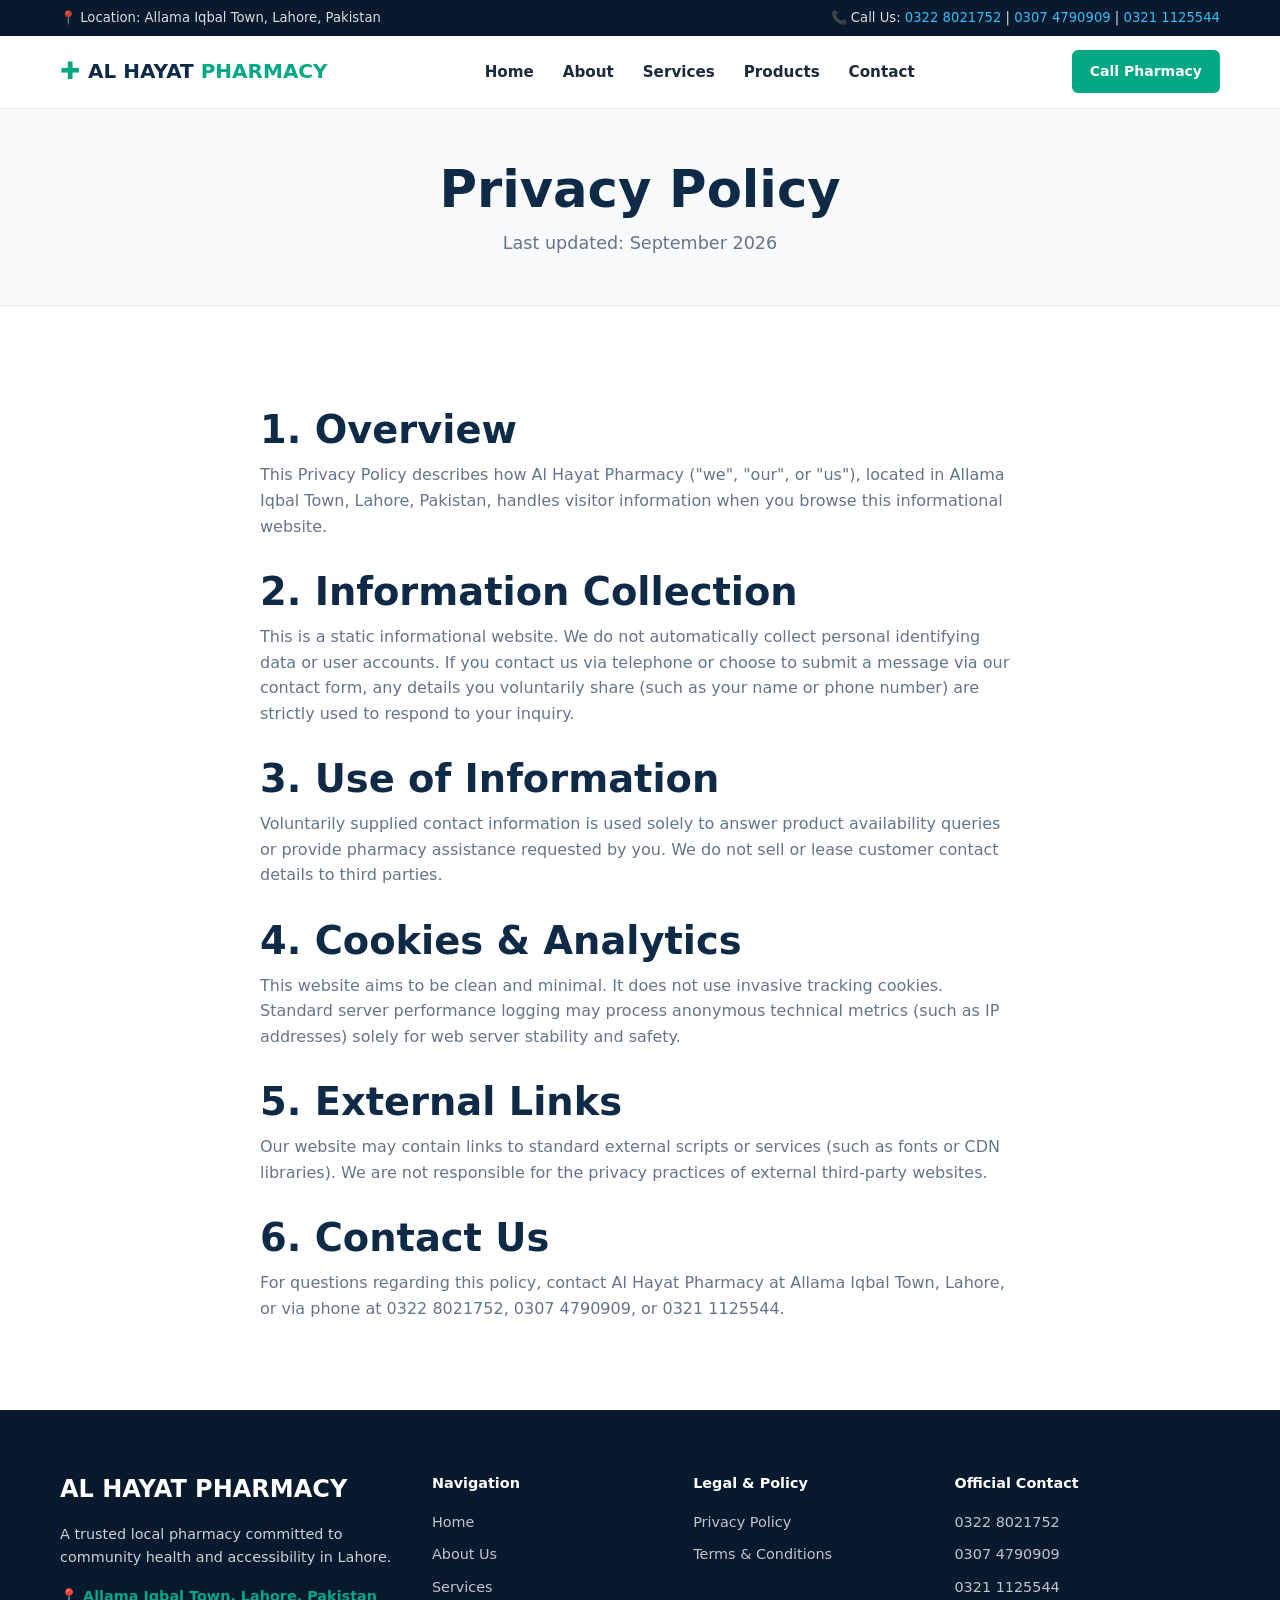
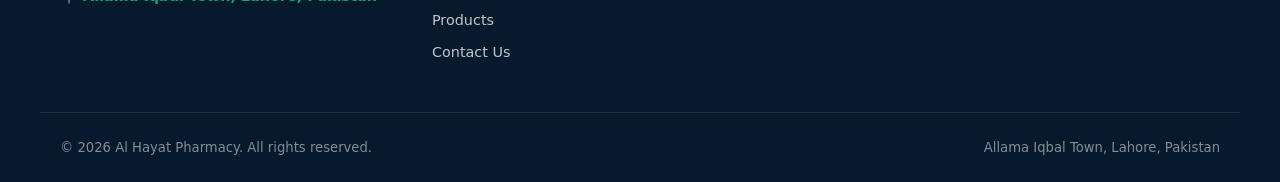
<file: privacy-policy.html>
<!DOCTYPE html>
<html lang="en">
<head>
  <meta charset="UTF-8">
  <meta name="viewport" content="width=device-width, initial-scale=1.0">
  <title>Privacy Policy | Al Hayat Pharmacy</title>
  <meta name="description" content="Privacy Policy for Al Hayat Pharmacy website in Allama Iqbal Town, Lahore, Pakistan.">
  <link rel="canonical" href="https://alhayatpharmacy.pk/privacy-policy.html">
  <link rel="stylesheet" href="style.css">
  <script src="main.js" defer></script>
</head>
<body>

  <div class="top-bar">
    <div class="container top-bar-inner">
      <span>📍 Location: Allama Iqbal Town, Lahore, Pakistan</span>
      <span>📞 Call Us: <a href="tel:03228021752">0322 8021752</a> | <a href="tel:03074790909">0307 4790909</a> | <a href="tel:03211125544">0321 1125544</a></span>
    </div>
  </div>

  <header class="site-header" id="header">
    <div class="container header-inner">
      <a href="index.html" class="brand-logo">
        <span class="logo-icon">✚</span>
        <span class="logo-text">AL HAYAT <span class="accent-text">PHARMACY</span></span>
      </a>

      <nav class="desktop-nav" aria-label="Main Navigation">
        <ul>
          <li><a href="index.html">Home</a></li>
          <li><a href="about.html">About</a></li>
          <li><a href="services.html">Services</a></li>
          <li><a href="products.html">Products</a></li>
          <li><a href="contact.html">Contact</a></li>
        </ul>
      </nav>

      <div class="header-actions">
        <a href="tel:03228021752" class="btn btn-primary btn-sm">Call Pharmacy</a>
        <button class="hamburger-btn" id="menuToggle" aria-label="Toggle Navigation Menu">
          <span class="hamburger-bar"></span>
          <span class="hamburger-bar"></span>
          <span class="hamburger-bar"></span>
        </button>
      </div>
    </div>
  </header>

  <div class="mobile-menu-backdrop" id="menuBackdrop"></div>
  <aside class="mobile-menu-drawer" id="mobileDrawer" aria-hidden="true">
    <div class="drawer-header">
      <span class="logo-text">AL HAYAT <span class="accent-text">PHARMACY</span></span>
      <button class="close-btn" id="menuClose" aria-label="Close Navigation Menu">&times;</button>
    </div>
    <nav class="mobile-nav">
      <ul>
        <li><a href="index.html" class="mobile-link">Home</a></li>
        <li><a href="about.html" class="mobile-link">About Us</a></li>
        <li><a href="services.html" class="mobile-link">Pharmacy Services</a></li>
        <li><a href="products.html" class="mobile-link">Product Categories</a></li>
        <li><a href="contact.html" class="mobile-link">Contact Us</a></li>
      </ul>
    </nav>
  </aside>

  <main>
    <section class="page-header bg-alt">
      <div class="container">
        <h1>Privacy Policy</h1>
        <p>Last updated: September 2026</p>
      </div>
    </section>

    <section class="section">
      <div class="container max-width-md legal-content">
        <h2>1. Overview</h2>
        <p>This Privacy Policy describes how Al Hayat Pharmacy ("we", "our", or "us"), located in Allama Iqbal Town, Lahore, Pakistan, handles visitor information when you browse this informational website.</p>

        <h2>2. Information Collection</h2>
        <p>This is a static informational website. We do not automatically collect personal identifying data or user accounts. If you contact us via telephone or choose to submit a message via our contact form, any details you voluntarily share (such as your name or phone number) are strictly used to respond to your inquiry.</p>

        <h2>3. Use of Information</h2>
        <p>Voluntarily supplied contact information is used solely to answer product availability queries or provide pharmacy assistance requested by you. We do not sell or lease customer contact details to third parties.</p>

        <h2>4. Cookies & Analytics</h2>
        <p>This website aims to be clean and minimal. It does not use invasive tracking cookies. Standard server performance logging may process anonymous technical metrics (such as IP addresses) solely for web server stability and safety.</p>

        <h2>5. External Links</h2>
        <p>Our website may contain links to standard external scripts or services (such as fonts or CDN libraries). We are not responsible for the privacy practices of external third-party websites.</p>

        <h2>6. Contact Us</h2>
        <p>For questions regarding this policy, contact Al Hayat Pharmacy at Allama Iqbal Town, Lahore, or via phone at 0322 8021752, 0307 4790909, or 0321 1125544.</p>
      </div>
    </section>
  </main>

  <footer class="site-footer">
    <div class="container footer-grid">
      <div class="footer-col brand-col">
        <h3>AL HAYAT PHARMACY</h3>
        <p>A trusted local pharmacy committed to community health and accessibility in Lahore.</p>
        <p class="location-text">📍 Allama Iqbal Town, Lahore, Pakistan</p>
      </div>
      <div class="footer-col links-col">
        <h4>Navigation</h4>
        <ul>
          <li><a href="index.html">Home</a></li>
          <li><a href="about.html">About Us</a></li>
          <li><a href="services.html">Services</a></li>
          <li><a href="products.html">Products</a></li>
          <li><a href="contact.html">Contact Us</a></li>
        </ul>
      </div>
      <div class="footer-col links-col">
        <h4>Legal & Policy</h4>
        <ul>
          <li><a href="privacy-policy.html">Privacy Policy</a></li>
          <li><a href="terms-and-conditions.html">Terms & Conditions</a></li>
        </ul>
      </div>
      <div class="footer-col contact-col">
        <h4>Official Contact</h4>
        <ul>
          <li><a href="tel:03228021752">0322 8021752</a></li>
          <li><a href="tel:03074790909">0307 4790909</a></li>
          <li><a href="tel:03211125544">0321 1125544</a></li>
        </ul>
      </div>
    </div>
    <div class="footer-bottom">
      <div class="container footer-bottom-inner">
        <p>&copy; 2026 Al Hayat Pharmacy. All rights reserved.</p>
        <p>Allama Iqbal Town, Lahore, Pakistan</p>
      </div>
    </div>
  </footer>

</body>
</html>
</file>
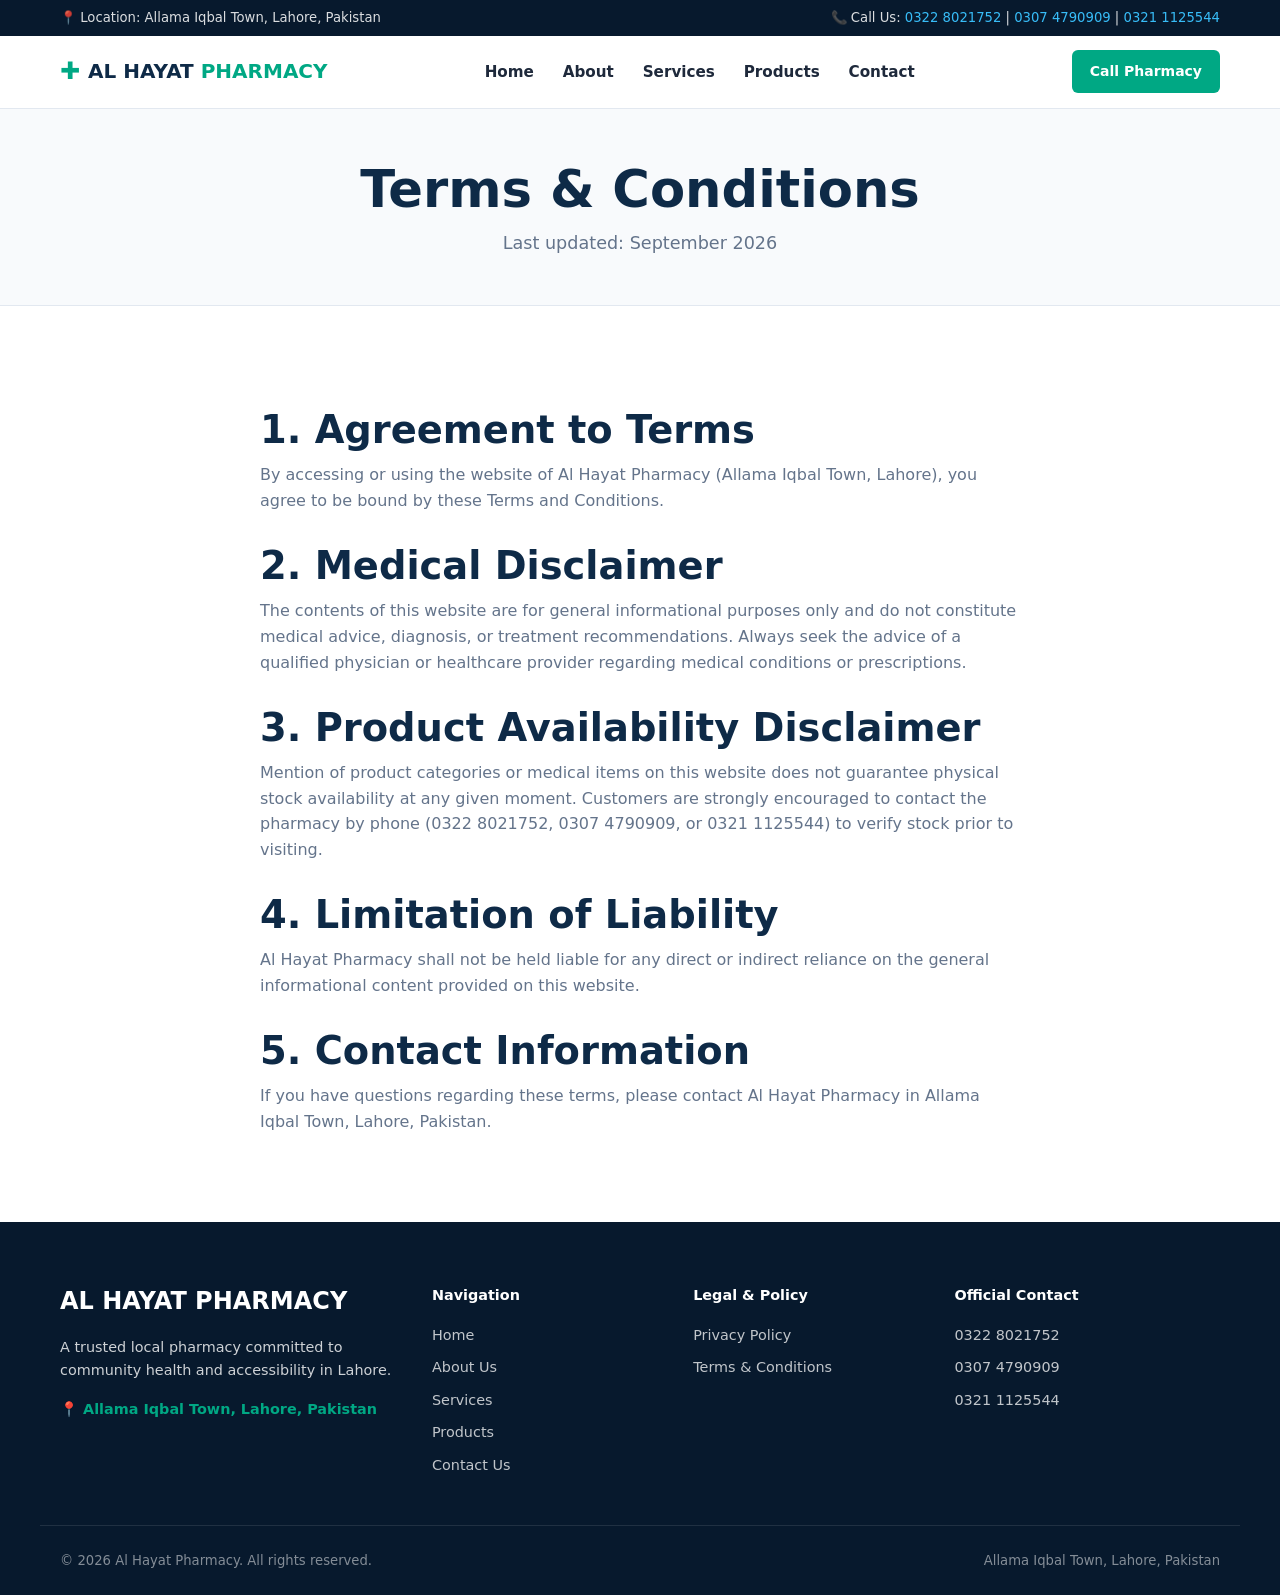
<file: terms-and-conditions.html>
<!DOCTYPE html>
<html lang="en">
<head>
  <meta charset="UTF-8">
  <meta name="viewport" content="width=device-width, initial-scale=1.0">
  <title>Terms & Conditions | Al Hayat Pharmacy</title>
  <meta name="description" content="Terms and conditions for using the official Al Hayat Pharmacy website in Allama Iqbal Town, Lahore, Pakistan.">
  <link rel="canonical" href="https://alhayatpharmacy.pk/terms-and-conditions.html">
  <link rel="stylesheet" href="style.css">
  <script src="main.js" defer></script>
</head>
<body>

  <div class="top-bar">
    <div class="container top-bar-inner">
      <span>📍 Location: Allama Iqbal Town, Lahore, Pakistan</span>
      <span>📞 Call Us: <a href="tel:03228021752">0322 8021752</a> | <a href="tel:03074790909">0307 4790909</a> | <a href="tel:03211125544">0321 1125544</a></span>
    </div>
  </div>

  <header class="site-header" id="header">
    <div class="container header-inner">
      <a href="index.html" class="brand-logo">
        <span class="logo-icon">✚</span>
        <span class="logo-text">AL HAYAT <span class="accent-text">PHARMACY</span></span>
      </a>

      <nav class="desktop-nav" aria-label="Main Navigation">
        <ul>
          <li><a href="index.html">Home</a></li>
          <li><a href="about.html">About</a></li>
          <li><a href="services.html">Services</a></li>
          <li><a href="products.html">Products</a></li>
          <li><a href="contact.html">Contact</a></li>
        </ul>
      </nav>

      <div class="header-actions">
        <a href="tel:03228021752" class="btn btn-primary btn-sm">Call Pharmacy</a>
        <button class="hamburger-btn" id="menuToggle" aria-label="Toggle Navigation Menu">
          <span class="hamburger-bar"></span>
          <span class="hamburger-bar"></span>
          <span class="hamburger-bar"></span>
        </button>
      </div>
    </div>
  </header>

  <div class="mobile-menu-backdrop" id="menuBackdrop"></div>
  <aside class="mobile-menu-drawer" id="mobileDrawer" aria-hidden="true">
    <div class="drawer-header">
      <span class="logo-text">AL HAYAT <span class="accent-text">PHARMACY</span></span>
      <button class="close-btn" id="menuClose" aria-label="Close Navigation Menu">&times;</button>
    </div>
    <nav class="mobile-nav">
      <ul>
        <li><a href="index.html" class="mobile-link">Home</a></li>
        <li><a href="about.html" class="mobile-link">About Us</a></li>
        <li><a href="services.html" class="mobile-link">Pharmacy Services</a></li>
        <li><a href="products.html" class="mobile-link">Product Categories</a></li>
        <li><a href="contact.html" class="mobile-link">Contact Us</a></li>
      </ul>
    </nav>
  </aside>

  <main>
    <section class="page-header bg-alt">
      <div class="container">
        <h1>Terms & Conditions</h1>
        <p>Last updated: September 2026</p>
      </div>
    </section>

    <section class="section">
      <div class="container max-width-md legal-content">
        <h2>1. Agreement to Terms</h2>
        <p>By accessing or using the website of Al Hayat Pharmacy (Allama Iqbal Town, Lahore), you agree to be bound by these Terms and Conditions.</p>

        <h2>2. Medical Disclaimer</h2>
        <p>The contents of this website are for general informational purposes only and do not constitute medical advice, diagnosis, or treatment recommendations. Always seek the advice of a qualified physician or healthcare provider regarding medical conditions or prescriptions.</p>

        <h2>3. Product Availability Disclaimer</h2>
        <p>Mention of product categories or medical items on this website does not guarantee physical stock availability at any given moment. Customers are strongly encouraged to contact the pharmacy by phone (0322 8021752, 0307 4790909, or 0321 1125544) to verify stock prior to visiting.</p>

        <h2>4. Limitation of Liability</h2>
        <p>Al Hayat Pharmacy shall not be held liable for any direct or indirect reliance on the general informational content provided on this website.</p>

        <h2>5. Contact Information</h2>
        <p>If you have questions regarding these terms, please contact Al Hayat Pharmacy in Allama Iqbal Town, Lahore, Pakistan.</p>
      </div>
    </section>
  </main>

  <footer class="site-footer">
    <div class="container footer-grid">
      <div class="footer-col brand-col">
        <h3>AL HAYAT PHARMACY</h3>
        <p>A trusted local pharmacy committed to community health and accessibility in Lahore.</p>
        <p class="location-text">📍 Allama Iqbal Town, Lahore, Pakistan</p>
      </div>
      <div class="footer-col links-col">
        <h4>Navigation</h4>
        <ul>
          <li><a href="index.html">Home</a></li>
          <li><a href="about.html">About Us</a></li>
          <li><a href="services.html">Services</a></li>
          <li><a href="products.html">Products</a></li>
          <li><a href="contact.html">Contact Us</a></li>
        </ul>
      </div>
      <div class="footer-col links-col">
        <h4>Legal & Policy</h4>
        <ul>
          <li><a href="privacy-policy.html">Privacy Policy</a></li>
          <li><a href="terms-and-conditions.html">Terms & Conditions</a></li>
        </ul>
      </div>
      <div class="footer-col contact-col">
        <h4>Official Contact</h4>
        <ul>
          <li><a href="tel:03228021752">0322 8021752</a></li>
          <li><a href="tel:03074790909">0307 4790909</a></li>
          <li><a href="tel:03211125544">0321 1125544</a></li>
        </ul>
      </div>
    </div>
    <div class="footer-bottom">
      <div class="container footer-bottom-inner">
        <p>&copy; 2026 Al Hayat Pharmacy. All rights reserved.</p>
        <p>Allama Iqbal Town, Lahore, Pakistan</p>
      </div>
    </div>
  </footer>

</body>
</html>
</file>
<file: style.css>
/* ==========================================================================
   AL HAYAT PHARMACY - DESIGN SYSTEM & STYLESHEET
   ========================================================================== */

:root {
  /* Color Palette */
  --primary-navy: #0e2a47;
  --primary-navy-dark: #07192d;
  --accent-teal: #00a884;
  --accent-teal-hover: #008f70;
  --medical-blue: #1a73e8;
  --bg-light: #f8fafc;
  --bg-white: #ffffff;
  --text-main: #1e293b;
  --text-muted: #64748b;
  --border-color: #e2e8f0;
  --card-shadow: 0 4px 20px rgba(0, 0, 0, 0.05);
  --card-shadow-hover: 0 10px 30px rgba(0, 0, 0, 0.1);
  --radius-sm: 6px;
  --radius-md: 12px;
  --radius-lg: 20px;
  --font-stack: system-ui, -apple-system, BlinkMacSystemFont, 'Segoe UI', Roboto, Oxygen, Ubuntu, Cantarell, sans-serif;
  --transition: all 0.28s ease-in-out;
}

/* Reset & Base Styles */
*, *::before, *::after {
  box-sizing: border-box;
  margin: 0;
  padding: 0;
}

html {
  scroll-behavior: smooth;
  overflow-x: hidden;
}

body {
  font-family: var(--font-stack);
  color: var(--text-main);
  background-color: var(--bg-white);
  line-height: 1.6;
  overflow-x: hidden;
  -webkit-font-smoothing: antialiased;
}

body.menu-open {
  overflow: hidden;
}

a {
  color: var(--medical-blue);
  text-decoration: none;
  transition: var(--transition);
}

a:hover {
  color: var(--primary-navy);
}

ul {
  list-style: none;
}

img {
  max-width: 100%;
  height: auto;
  display: block;
}

/* Typography Utility */
h1, h2, h3, h4 {
  color: var(--primary-navy);
  line-height: 1.25;
  font-weight: 700;
}

h1 { font-size: clamp(2rem, 4vw, 3.2rem); }
h2 { font-size: clamp(1.6rem, 3vw, 2.4rem); }
h3 { font-size: clamp(1.2rem, 2vw, 1.5rem); }

/* Layout Helpers */
.container {
  width: 100%;
  max-width: 1200px;
  margin: 0 auto;
  padding: 0 1.25rem;
}

.section {
  padding: 4.5rem 0;
}

.bg-alt {
  background-color: var(--bg-light);
}

.text-center { text-align: center; }
.margin-top-sm { margin-top: 0.5rem; }
.margin-top-md { margin-top: 1.5rem; }
.margin-top-lg { margin-top: 2.5rem; }
.margin-bottom-lg { margin-bottom: 2.5rem; }
.max-width-md { max-width: 800px; margin-left: auto; margin-right: auto; }

/* Grid System */
.grid {
  display: grid;
  gap: 1.75rem;
}

.grid-2 { grid-template-columns: repeat(2, 1fr); }
.grid-3 { grid-template-columns: repeat(3, 1fr); }
.grid-4 { grid-template-columns: repeat(4, 1fr); }

.align-center { align-items: center; }

@media (max-width: 992px) {
  .grid-4 { grid-template-columns: repeat(2, 1fr); }
  .grid-3 { grid-template-columns: repeat(2, 1fr); }
}

@media (max-width: 768px) {
  .grid-2, .grid-3, .grid-4 {
    grid-template-columns: 1fr;
  }
}

/* Buttons */
.btn {
  display: inline-flex;
  align-items: center;
  justify-content: center;
  padding: 0.8rem 1.6rem;
  font-size: 1rem;
  font-weight: 600;
  border-radius: var(--radius-sm);
  border: 2px solid transparent;
  cursor: pointer;
  transition: var(--transition);
  text-align: center;
}

.btn-primary {
  background-color: var(--accent-teal);
  color: var(--bg-white);
}

.btn-primary:hover {
  background-color: var(--accent-teal-hover);
  color: var(--bg-white);
  transform: translateY(-2px);
}

.btn-secondary {
  background-color: transparent;
  border-color: var(--primary-navy);
  color: var(--primary-navy);
}

.btn-secondary:hover {
  background-color: var(--primary-navy);
  color: var(--bg-white);
}

.btn-light {
  background-color: var(--bg-white);
  color: var(--primary-navy);
}

.btn-light:hover {
  background-color: var(--bg-light);
  transform: translateY(-2px);
}

.btn-sm {
  padding: 0.5rem 1rem;
  font-size: 0.875rem;
}

.full-width { width: 100%; }

/* Cards & Badges */
.card {
  background: var(--bg-white);
  border: 1px solid var(--border-color);
  border-radius: var(--radius-md);
  padding: 1.75rem;
  box-shadow: var(--card-shadow);
  transition: var(--transition);
}

.card:hover {
  box-shadow: var(--card-shadow-hover);
  transform: translateY(-4px);
}

.badge {
  display: inline-block;
  padding: 0.35rem 0.85rem;
  background-color: rgba(0, 168, 132, 0.1);
  color: var(--accent-teal);
  font-size: 0.85rem;
  font-weight: 700;
  border-radius: 50px;
  margin-bottom: 0.8rem;
  text-transform: uppercase;
  letter-spacing: 0.5px;
}

.rounded-img {
  border-radius: var(--radius-md);
}

.shadow-lg {
  box-shadow: var(--card-shadow-hover);
}

/* Notice Box */
.notice-box {
  background-color: #fff8e6;
  border-left: 4px solid #f59e0b;
  padding: 1rem 1.25rem;
  border-radius: 0 var(--radius-sm) var(--radius-sm) 0;
  font-size: 0.95rem;
  color: #78350f;
}

.disclaimer-banner {
  background-color: #f1f5f9;
  border-top: 1px solid var(--border-color);
  border-bottom: 1px solid var(--border-color);
  padding: 0.85rem 0;
}

.disclaimer-text {
  font-size: 0.85rem;
  color: var(--text-muted);
  line-height: 1.5;
}

/* Header & Top Bar */
.top-bar {
  background-color: var(--primary-navy-dark);
  color: rgba(255, 255, 255, 0.85);
  font-size: 0.825rem;
  padding: 0.45rem 0;
}

.top-bar-inner {
  display: flex;
  justify-content: space-between;
  align-items: center;
  flex-wrap: wrap;
  gap: 0.5rem;
}

.top-bar a {
  color: #38bdf8;
}

.site-header {
  position: sticky;
  top: 0;
  z-index: 1000;
  background-color: var(--bg-white);
  border-bottom: 1px solid var(--border-color);
  transition: var(--transition);
}

.header-inner {
  display: flex;
  justify-content: space-between;
  align-items: center;
  height: 72px;
}

.brand-logo {
  display: flex;
  align-items: center;
  gap: 0.5rem;
  font-weight: 800;
  font-size: 1.25rem;
  color: var(--primary-navy);
}

.logo-icon {
  color: var(--accent-teal);
  font-size: 1.5rem;
}

.accent-text {
  color: var(--accent-teal);
}

.desktop-nav ul {
  display: flex;
  gap: 1.8rem;
}

.desktop-nav a {
  color: var(--text-main);
  font-weight: 600;
  font-size: 0.95rem;
  padding: 0.5rem 0;
  position: relative;
}

.desktop-nav a.active,
.desktop-nav a:hover {
  color: var(--accent-teal);
}

.desktop-nav a.active::after {
  content: '';
  position: absolute;
  bottom: 0;
  left: 0;
  width: 100%;
  height: 2px;
  background-color: var(--accent-teal);
}

.header-actions {
  display: flex;
  align-items: center;
  gap: 1rem;
}

/* Hamburger Button */
.hamburger-btn {
  display: none;
  flex-direction: column;
  justify-content: space-between;
  width: 28px;
  height: 20px;
  background: transparent;
  border: none;
  cursor: pointer;
  z-index: 1100;
}

.hamburger-bar {
  width: 100%;
  height: 3px;
  background-color: var(--primary-navy);
  border-radius: 2px;
  transition: var(--transition);
}

@media (max-width: 850px) {
  .desktop-nav { display: none; }
  .hamburger-btn { display: flex; }
}

/* Mobile Drawer (Strict Click-Only) */
.mobile-menu-backdrop {
  position: fixed;
  top: 0;
  left: 0;
  width: 100vw;
  height: 100vh;
  background: rgba(0, 0, 0, 0.5);
  backdrop-filter: blur(4px);
  z-index: 1050;
  opacity: 0;
  visibility: hidden;
  transition: var(--transition);
}

.mobile-menu-drawer {
  position: fixed;
  top: 0;
  right: 0;
  width: 300px;
  max-width: 80vw;
  height: 100vh;
  background: var(--bg-white);
  z-index: 1060;
  box-shadow: -5px 0 25px rgba(0, 0, 0, 0.15);
  display: flex;
  flex-direction: column;
  transform: translateX(100%);
  transition: transform 0.3s cubic-bezier(0.16, 1, 0.3, 1);
  visibility: hidden;
}

.mobile-menu-drawer.is-open {
  transform: translateX(0);
  visibility: visible;
}

.mobile-menu-backdrop.is-open {
  opacity: 1;
  visibility: visible;
}

.drawer-header {
  display: flex;
  justify-content: space-between;
  align-items: center;
  padding: 1.25rem;
  border-bottom: 1px solid var(--border-color);
}

.close-btn {
  background: transparent;
  border: none;
  font-size: 2rem;
  cursor: pointer;
  color: var(--text-muted);
}

.mobile-nav {
  padding: 1.5rem 1.25rem;
  flex-grow: 1;
}

.mobile-nav ul {
  display: flex;
  flex-direction: column;
  gap: 1.25rem;
}

.mobile-nav a {
  font-size: 1.1rem;
  font-weight: 600;
  color: var(--text-main);
  display: block;
}

.mobile-nav a.active {
  color: var(--accent-teal);
}

.drawer-footer {
  padding: 1.25rem;
  border-top: 1px solid var(--border-color);
  background-color: var(--bg-light);
  font-size: 0.85rem;
}

/* Hero Section */
.hero-section {
  padding: 4rem 0;
  background: linear-gradient(135deg, #f8fafc 0%, #edf2f7 100%);
  position: relative;
  overflow: hidden;
}

.hero-grid {
  display: grid;
  grid-template-columns: 1.2fr 0.8fr;
  gap: 2rem;
  align-items: center;
}

.hero-title {
  margin-bottom: 1rem;
}

.hero-subtitle {
  font-size: 1.15rem;
  color: var(--text-muted);
  margin-bottom: 1.75rem;
  max-width: 600px;
}

.hero-cta-group {
  display: flex;
  gap: 1rem;
  flex-wrap: wrap;
  margin-bottom: 2rem;
}

.contact-strip {
  display: flex;
  align-items: center;
  gap: 1rem;
  flex-wrap: wrap;
  font-size: 0.9rem;
  padding-top: 1rem;
  border-top: 1px solid var(--border-color);
}

.strip-label {
  font-weight: 700;
  color: var(--primary-navy);
}

.phone-link {
  font-weight: 600;
  color: var(--accent-teal);
}

.webgl-canvas-wrapper {
  width: 100%;
  height: 340px;
  border-radius: var(--radius-md);
  position: relative;
}

.fallback-hero-card {
  display: none;
  background: var(--bg-white);
  border: 1px solid var(--border-color);
  padding: 2.5rem;
  border-radius: var(--radius-md);
  text-align: center;
  box-shadow: var(--card-shadow);
}

.card-icon {
  font-size: 2.5rem;
  margin-bottom: 0.75rem;
}

@media (max-width: 992px) {
  .hero-grid { grid-template-columns: 1fr; }
  .webgl-canvas-wrapper { height: 260px; }
}

/* Cards Specifics */
.pillar-card {
  text-align: center;
}

.service-card .card-icon {
  font-size: 2rem;
  margin-bottom: 0.5rem;
}

.category-card, .product-cat-card {
  padding: 0;
  overflow: hidden;
}

.category-card img, .product-cat-card img {
  width: 100%;
  height: 180px;
  object-fit: cover;
}

.category-card-body, .product-cat-card .card-body {
  padding: 1.25rem;
}

/* Page Header */
.page-header {
  padding: 3rem 0;
  text-align: center;
  border-bottom: 1px solid var(--border-color);
}

.page-header p {
  color: var(--text-muted);
  font-size: 1.1rem;
  margin-top: 0.5rem;
}

/* FAQ Accordion */
.faq-accordion {
  max-width: 800px;
  margin: 0 auto;
  display: flex;
  flex-direction: column;
  gap: 1rem;
}

.faq-item {
  border: 1px solid var(--border-color);
  border-radius: var(--radius-sm);
  background-color: var(--bg-white);
  overflow: hidden;
}

.faq-question {
  width: 100%;
  padding: 1.2rem;
  text-align: left;
  background: none;
  border: none;
  font-size: 1.05rem;
  font-weight: 700;
  color: var(--primary-navy);
  cursor: pointer;
  display: flex;
  justify-content: space-between;
  align-items: center;
}

.faq-question::after {
  content: '+';
  font-size: 1.4rem;
  color: var(--accent-teal);
  transition: transform 0.2s;
}

.faq-item.active .faq-question::after {
  content: '−';
}

.faq-answer {
  max-height: 0;
  overflow: hidden;
  transition: max-height 0.3s ease-out, padding 0.3s ease;
  padding: 0 1.2rem;
  color: var(--text-muted);
  font-size: 0.95rem;
}

.faq-item.active .faq-answer {
  padding: 0 1.2rem 1.2rem 1.2rem;
  max-height: 200px;
}

/* Forms */
.form-card {
  padding: 2rem;
}

.form-group {
  margin-bottom: 1.25rem;
}

.form-group label {
  display: block;
  font-weight: 600;
  margin-bottom: 0.4rem;
  font-size: 0.9rem;
}

.required { color: #e11d48; }

.form-control {
  width: 100%;
  padding: 0.75rem;
  font-family: inherit;
  font-size: 0.95rem;
  border: 1px solid var(--border-color);
  border-radius: var(--radius-sm);
  transition: var(--transition);
}

.form-control:focus {
  outline: none;
  border-color: var(--accent-teal);
  box-shadow: 0 0 0 3px rgba(0, 168, 132, 0.15);
}

.error-msg {
  color: #e11d48;
  font-size: 0.8rem;
  display: none;
  margin-top: 0.25rem;
}

.form-group.has-error .error-msg { display: block; }
.form-group.has-error .form-control { border-color: #e11d48; }

.form-status {
  padding: 1rem;
  border-radius: var(--radius-sm);
  margin-bottom: 1rem;
  font-size: 0.9rem;
}

.form-status.success {
  background-color: #dcfce7;
  color: #166534;
  border: 1px solid #bbf7d0;
}

/* Contact Specifics */
.contact-info-card {
  display: flex;
  gap: 1.25rem;
  align-items: flex-start;
  margin-bottom: 1rem;
}

/* CTA Banner */
.cta-banner {
  background-color: var(--primary-navy);
  color: var(--bg-white);
  padding: 4rem 0;
}

.cta-banner h2 { color: var(--bg-white); margin-bottom: 0.5rem; }
.cta-banner p { color: rgba(255,255,255,0.8); margin-bottom: 1.5rem; }

.cta-phones {
  display: flex;
  gap: 1rem;
  justify-content: center;
  flex-wrap: wrap;
}

/* Legal Content Page */
.legal-content h2 { margin-top: 1.8rem; margin-bottom: 0.5rem; }
.legal-content p { color: var(--text-muted); margin-bottom: 1rem; }

/* Footer */
.site-footer {
  background-color: var(--primary-navy-dark);
  color: rgba(255, 255, 255, 0.8);
  padding-top: 4rem;
  font-size: 0.9rem;
}

.footer-grid {
  display: grid;
  grid-template-columns: 1.5fr 1fr 1fr 1.2fr;
  gap: 2.5rem;
  padding-bottom: 3rem;
  border-bottom: 1px solid rgba(255, 255, 255, 0.1);
}

.footer-col h3, .footer-col h4 {
  color: var(--bg-white);
  margin-bottom: 1.2rem;
}

.footer-col p { margin-bottom: 0.8rem; }

.footer-col ul {
  display: flex;
  flex-direction: column;
  gap: 0.6rem;
}

.footer-col a {
  color: rgba(255, 255, 255, 0.75);
}

.footer-col a:hover {
  color: var(--accent-teal);
}

.location-text {
  margin-top: 1rem;
  color: var(--accent-teal);
  font-weight: 600;
}

.footer-bottom {
  padding: 1.5rem 0;
  font-size: 0.825rem;
  color: rgba(255, 255, 255, 0.5);
}

.footer-bottom-inner {
  display: flex;
  justify-content: space-between;
  flex-wrap: wrap;
  gap: 0.5rem;
}

@media (max-width: 992px) {
  .footer-grid { grid-template-columns: repeat(2, 1fr); }
}

@media (max-width: 576px) {
  .footer-grid { grid-template-columns: 1fr; }
}

/* Accessibility - Reduced Motion */
@media (prefers-reduced-motion: reduce) {
  *, *::before, *::after {
    animation-duration: 0.01ms !important;
    animation-iteration-count: 1 !important;
    transition-duration: 0.01ms !important;
    scroll-behavior: auto !important;
  }
  }
</file>
